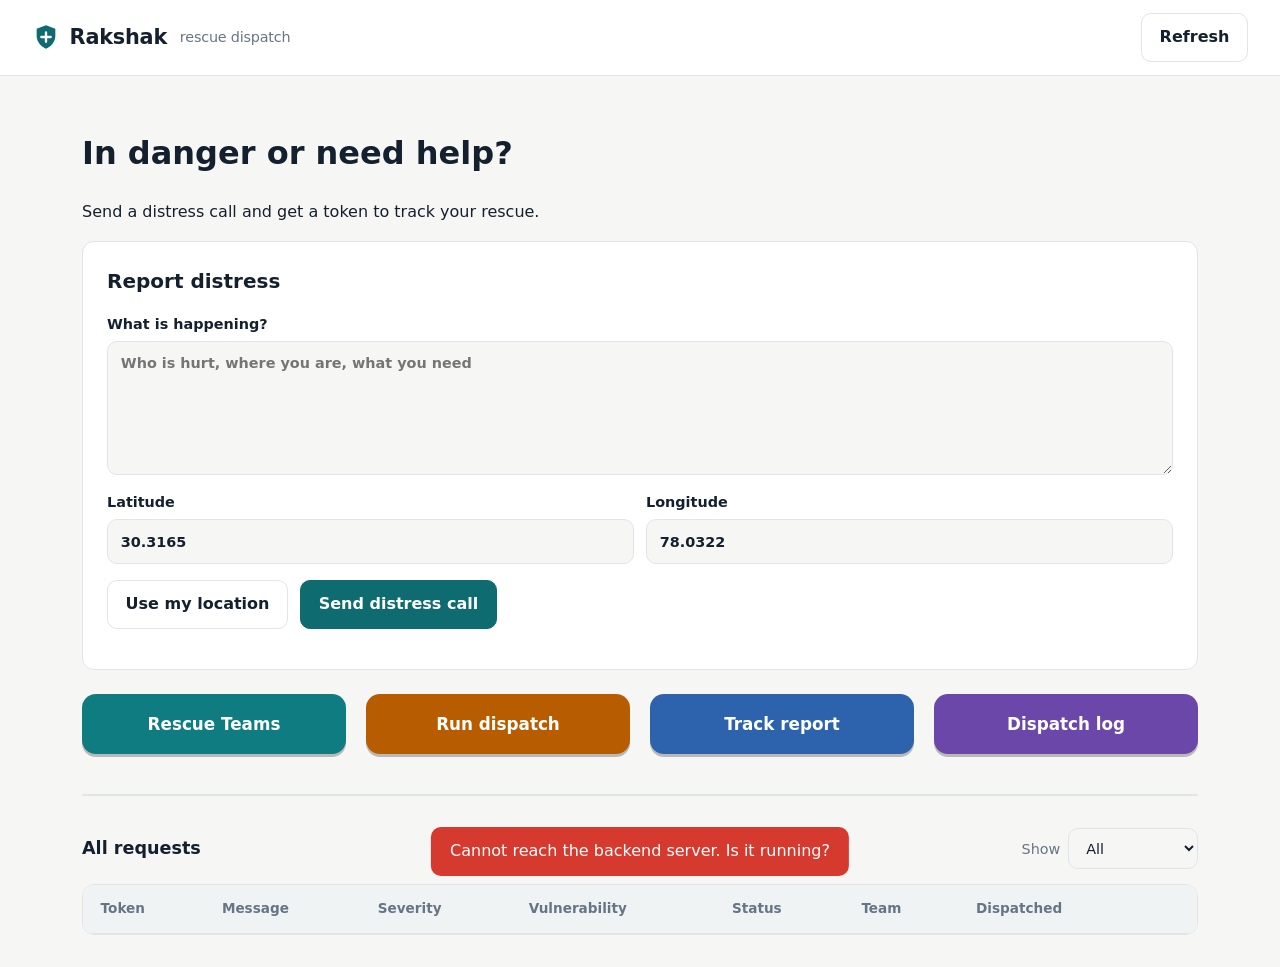
<file: index.html>
<!DOCTYPE html>
<html lang="en">
<head>
<meta charset="UTF-8">
<meta name="viewport" content="width=device-width, initial-scale=1">
<title>Dispatch board – Rakshak</title>
<link rel="stylesheet" href="style.css">
</head>
<body data-page="board">
<header class="top"></header>
<main>
  <div><h1>In danger or need help?</h1><p>Send a distress call and get a token to track your rescue.</p></div>
  <form id="distressForm" class="card">
    <h2>Report distress</h2>
    <label>What is happening?
      <textarea name="raw_message" rows="5" required placeholder="Who is hurt, where you are, what you need"></textarea></label>
    <div class="row">
          <label>Latitude <input name="latitude" type="number" step="any" min="-90" max="90" value="30.3165" required></label>
          <label>Longitude <input name="longitude" type="number" step="any" min="-180" max="180" value="78.0322" required></label>
        </div>
    <div class="row"><button type="button" id="geo" class="ghost">Use my location</button>
    <button class="primary">Send distress call</button></div>
    <div id="reportResult"></div>
  </form>

<div class="actions">
  <a class="btn action a-register" href="teams.html">Rescue Teams</a>
  <button id="runDispatch" class="btn action a-run">Run dispatch</button>
  <a class="btn action a-track" href="track.html">Track report</a>
  <a class="btn action a-log" href="logs.html">Dispatch log</a>
</div>

<div class="stats" id="stats"></div>

<div class="head-row">
  <h2>All requests</h2>
  <span class="hint" id="updated"></span>
  <label>Show <select id="ticketFilter"><option value="all" selected>All</option><option value="Pending">Pending</option><option value="Dispatched">Dispatched</option><option value="Resolved">Resolved</option></select></label>
</div>
<div class="tablewrap"><table>
  <thead><tr><th>Token</th><th>Message</th><th>Severity</th><th>Vulnerability</th><th>Status</th><th>Team</th><th>Dispatched</th><th></th></tr></thead>
  <tbody id="requestRows"></tbody>
</table></div>
</main>
<div id="toast" role="status" aria-live="polite"></div>
<script src="app.js"></script>
</body>
</html>
</file>
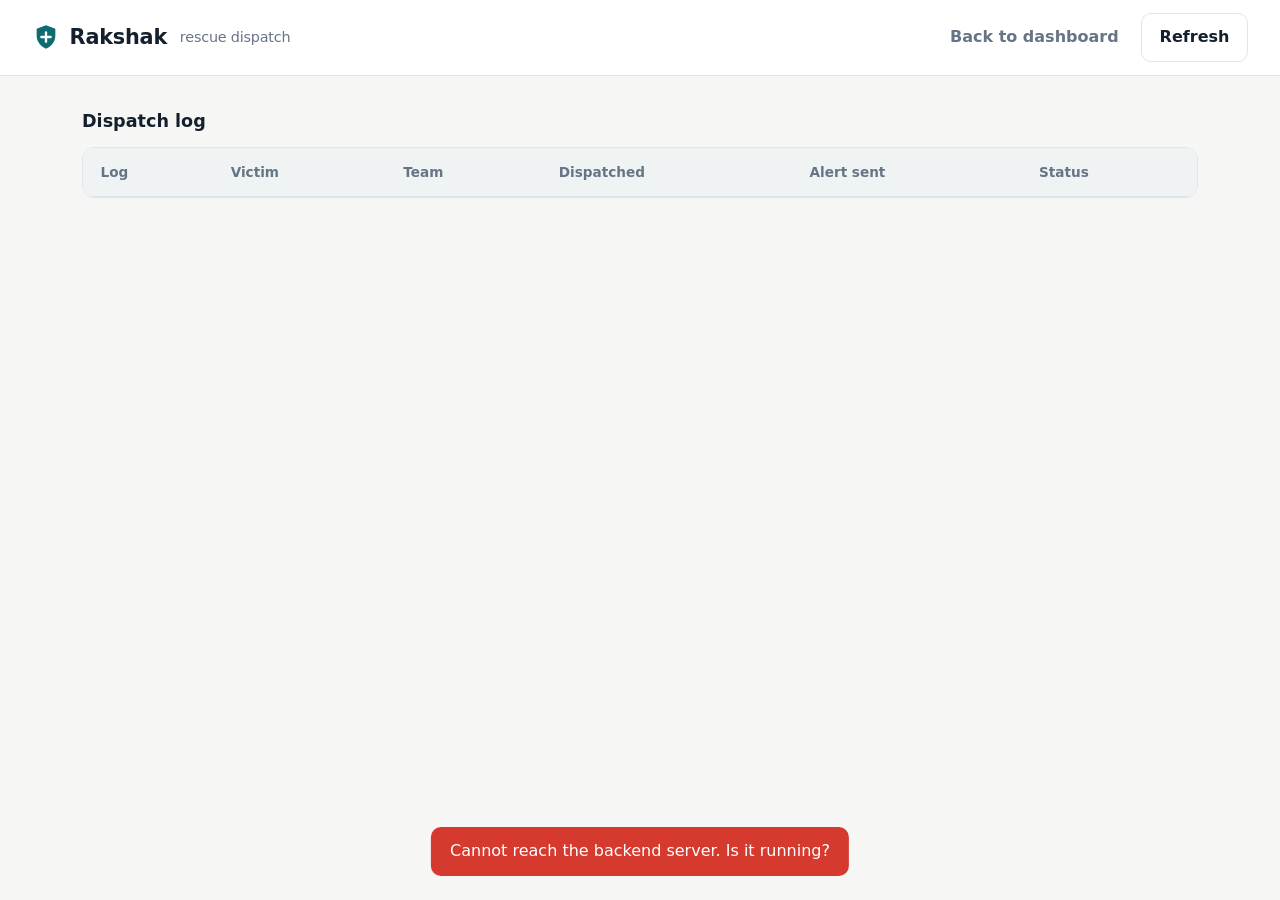
<file: logs.html>
<!DOCTYPE html>
<html lang="en">
<head>
<meta charset="UTF-8">
<meta name="viewport" content="width=device-width, initial-scale=1">
<title>Dispatch log – Rakshak</title>
<link rel="stylesheet" href="style.css">
</head>
<body data-page="logs">
<header class="top"></header>
<main>
<h2>Dispatch log</h2>
<div class="tablewrap"><table><thead><tr><th>Log</th><th>Victim</th><th>Team</th><th>Dispatched</th><th>Alert sent</th><th>Status</th></tr></thead>
<tbody id="logRows"></tbody></table></div>
</main>
<div id="toast" role="status" aria-live="polite"></div>
<script src="app.js"></script>
</body>
</html>
</file>
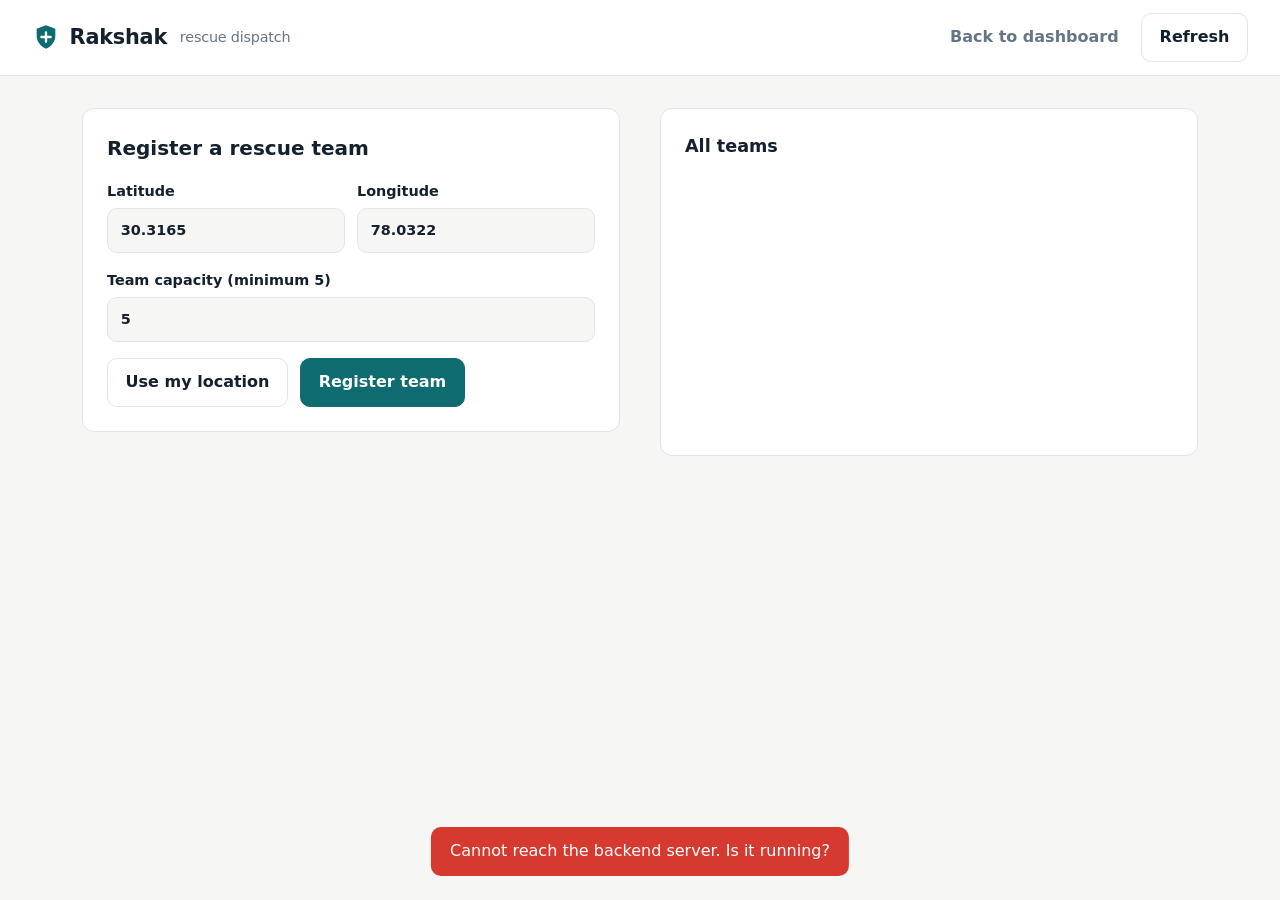
<file: teams.html>
<!DOCTYPE html>
<html lang="en">
<head>
<meta charset="UTF-8">
<meta name="viewport" content="width=device-width, initial-scale=1">
<title>Rescue teams – Rakshak</title>
<link rel="stylesheet" href="style.css">
</head>
<body data-page="teams">
<header class="top"></header>
<main>
<div class="cols">
  <form id="teamForm" class="card">
    <h2>Register a rescue team</h2>
    <div class="row">
        <label>Latitude <input name="latitude" type="number" step="any" min="-90" max="90" value="30.3165" required></label>
        <label>Longitude <input name="longitude" type="number" step="any" min="-180" max="180" value="78.0322" required></label>
      </div>
    <label>Team capacity (minimum 5) <input name="team_capacity" type="number" min="5" value="5" required></label>
    <div>
      <div class="row"><button type="button" id="geo" class="ghost">Use my location</button>
      <button class="primary">Register team</button>
    </div>
  </form>
</div>
<div id="list"><h2>All teams</h2><div id="teamList" class="list"></div></div>
</main>
<div id="toast" role="status" aria-live="polite"></div>
<script src="app.js"></script>
</body>
</html>
</file>
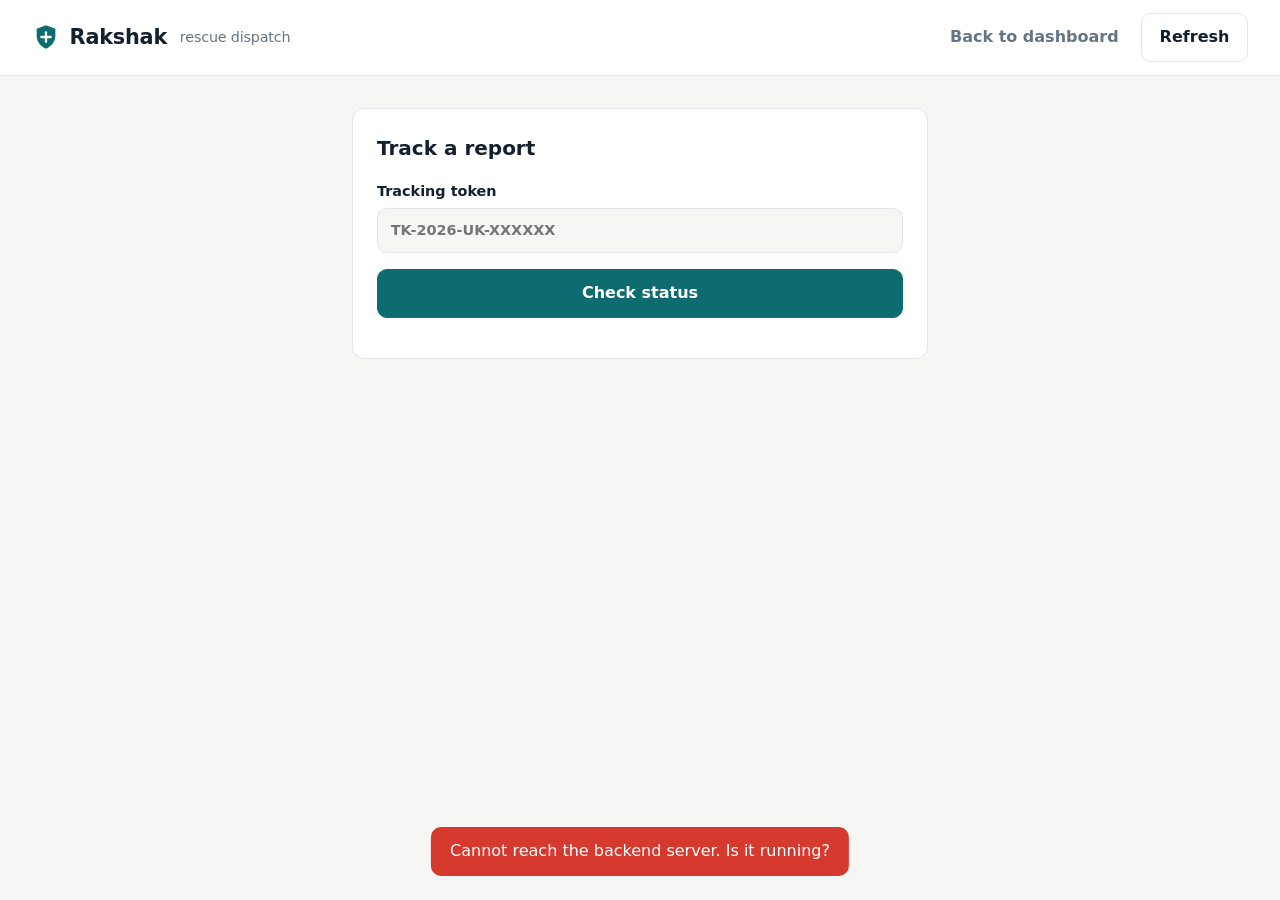
<file: track.html>
<!DOCTYPE html>
<html lang="en">
<head>
<meta charset="UTF-8">
<meta name="viewport" content="width=device-width, initial-scale=1">
<title>Track report – Rakshak</title>
<link rel="stylesheet" href="style.css">
</head>
<body data-page="track">
<header class="top"></header>
<main class="narrow">
<form id="trackForm" class="card">
  <h2>Track a report</h2>
  <label>Tracking token <input name="token" placeholder="TK-2026-UK-XXXXXX" required></label>
  <button class="primary">Check status</button>
  <div id="trackResult"></div>
</form>
</main>
<div id="toast" role="status" aria-live="polite"></div>
<script src="app.js"></script>
</body>
</html>
</file>
<file: style.css>
:root {
    --bg: #f6f7f5;
    --panel: #fff;
    --ink: #14202e;
    --mute: #667585;
    --line: #e1e5e8;
    --wash: #f0f3f4;
    --brand: #0e6b6f;
    --brand-ink: #fff;
    --danger: #d63a2f;
    --ok: #2c8a57;
    --warn: #c27a0e;
    --info: #2d6fb7;
    --s1: #4f8a5b;
    --s2: #8aa23a;
    --s3: #d9a31c;
    --s4: #e0702a;
    --s5: #c32f27;
    --r: 12px;
  }
  @media (prefers-color-scheme: dark) {
    :root {
      --bg: #0e151d;
      --panel: #16202b;
      --ink: #e8edf2;
      --mute: #8a99a8;
      --line: #25323f;
      --wash: #1b2733;
      --brand: #35b0b5;
      --brand-ink: #05181a;
      --danger: #ef5b4f;
      --ok: #4cc58a;
      --warn: #e5a23a;
      --info: #6aa6e8;
    }
  }
  * { box-sizing: border-box; }
  body { margin: 0; background: var(--bg); color: var(--ink); font: 16px/1.55 system-ui, "Segoe UI", Roboto, sans-serif; }
  a { color: inherit; }
  h2 { font-size: 1.1rem; margin: 0 0 .75rem; }
  
  /* Header */
  .top { display: flex; align-items: center; justify-content: space-between; gap: 1rem; padding: .8rem 2rem; background: var(--panel); border-bottom: 1px solid var(--line); position: sticky; top: 0; z-index: 5; }
  .logo { display: flex; align-items: center; gap: .6rem; font-size: 1.3rem; font-weight: 700; letter-spacing: -.01em; text-decoration: none; color: var(--ink); }
  .logo svg { color: var(--brand); }
  .logo small { font-weight: 400; color: var(--mute); font-size: .9rem; margin-left: .2rem; }
  .topr { display: flex; align-items: center; gap: .6rem; }
  .back { color: var(--mute); text-decoration: none; font-weight: 600; padding: .5rem .8rem; border-radius: 8px; }
  .back:hover { background: var(--wash); color: var(--ink); }
  
  main { max-width: 1180px; margin: 0 auto; padding: 2rem; }
  .narrow { max-width: 640px; }
  
  /* Standard Buttons */
  button, .btn { font: inherit; font-weight: 600; display: inline-flex; align-items: center; justify-content: center; gap: .4rem; padding: .7rem 1.1rem; border-radius: 10px; border: 1px solid var(--line); background: var(--panel); color: var(--ink); text-decoration: none; cursor: pointer; transition: background .15s, border-color .15s; }
  button:hover, .btn:hover { background: var(--wash); border-color: var(--mute); }
  .ghost { background: transparent; }
  .primary { background: var(--brand); color: var(--brand-ink); border-color: var(--brand); }
  .primary:hover { background: var(--brand); filter: brightness(1.08); }
  .small { padding: .35rem .75rem; font-size: .85rem; border-radius: 8px; }
  button:disabled { opacity: .55; cursor: wait; }
  :focus-visible { outline: 3px solid var(--info); outline-offset: 2px; }
  
  /* Dashboard Form Injection Fixes */
  body[data-page="board"] .cta,
  body:not([data-page]) .cta {
    background: var(--panel);
    border: 1px solid var(--line);
    padding: 1.5rem;
    border-radius: var(--r);
    display: block;
    margin-bottom: 2.5rem; /* Clean margin to detach from buttons below */
  }
  
  /* Dashboard Action Buttons Grid (Strict 5-Column Even Spacing) */
  .actions {
    display: grid;
    grid-template-columns: repeat(4, 1fr);
    gap: 1.25rem;
    width: 100%;
    margin-bottom: 2.5rem;
  }
  .actions .btn, .actions button { width: 100%; padding: .9rem .5rem; }
  
  .action {
    --bg-a: var(--brand);
    font-family: ui-rounded, "SF Pro Rounded", "Nunito", "Segoe UI", system-ui, sans-serif;
    font-size: 1.05rem;
    font-weight: 700;
    min-height: 60px;
    color: #fff;
    background: var(--bg-a);
    border: 0;
    border-radius: 14px;
    box-shadow: 0 3px 0 rgba(0,0,0,.25);
  }
  .action:hover { background: var(--bg-a); filter: brightness(1.12); border: 0; }
  .action:active { transform: translateY(2px); box-shadow: 0 1px 0 rgba(0,0,0,.25); }
  .a-register { --bg-a: #0e7c80; }
  .a-run { --bg-a: #b85c00; }
  .a-track { --bg-a: #2d63ad; }
  .a-teams { --bg-a: #515f73; }
  .a-log { --bg-a: #6a47a8; }
  
  /* Dashboard Stats */
  .stats { display: grid; grid-template-columns: repeat(5, 1fr); background: var(--panel); border: 1px solid var(--line); border-radius: var(--r); margin-bottom: 2rem; overflow: hidden; }
  .stat { padding: 1rem 1.25rem; border-right: 1px solid var(--line); }
  .stat:last-child { border: 0; }
  .stat b { display: block; font-size: 1.8rem; line-height: 1.15; }
  .stat span { color: var(--mute); font-size: .9rem; }
  .head-row { display: flex; align-items: center; gap: 1rem; flex-wrap: wrap; margin-bottom: .9rem; }
  .head-row h2 { margin: 0; flex: 1; }
  .head-row label { display: flex; align-items: center; gap: .5rem; font-weight: 400; color: var(--mute); }
  
  /* Tables */
  .tablewrap { overflow-x: auto; background: var(--panel); border: 1px solid var(--line); border-radius: var(--r); }
  table { width: 100%; border-collapse: collapse; }
  th, td { text-align: left; padding: .85rem 1.1rem; border-bottom: 1px solid var(--line); white-space: nowrap; vertical-align: middle; }
  tbody tr:last-child td { border-bottom: 0; }
  th { color: var(--mute); font-size: .85rem; font-weight: 600; background: var(--wash); }
  .wrap { white-space: normal; min-width: 220px; max-width: 340px; overflow-wrap: anywhere; }
  .id { font-family: ui-monospace, Consolas, monospace; font-size: .9rem; font-weight: 600; }
  
  /* Badges */
  .sev { display: inline-block; min-width: 1.7rem; text-align: center; color: #fff; border-radius: 6px; padding: .05rem .4rem; font-size: .85rem; font-weight: 700; }
  .s1 { background: var(--s1); } .s2 { background: var(--s2); } .s3 { background: var(--s3); } .s4 { background: var(--s4); } .s5 { background: var(--s5); }
  .pill { display: inline-flex; align-items: center; gap: .4rem; font-size: .85rem; font-weight: 600; color: var(--c, var(--mute)); }
  .pill::before { content: ""; width: .55rem; height: .55rem; border-radius: 50%; background: currentColor; }
  .pill.Pending, .pill.In_Transit { --c: var(--warn); }
  .pill.Dispatched { --c: var(--info); }
  .pill.Available, .pill.Resolved, .pill.Completed { --c: var(--ok); }
  td .pill, .head .pill { margin: 0; }
  .head .pill { margin-left: auto; }

  /* Forms and Cards */
.card { 
    display: grid; 
    gap: 1rem; 
    background: var(--panel); 
    border: 1px solid var(--line); 
    border-radius: var(--r); 
    padding: 1.5rem; 
    margin-bottom: 1.5rem; /* Adds space below the card */
  }
  .card h2 { margin: 0; font-size: 1.25rem; }
  label { display: grid; gap: .35rem; font-weight: 600; font-size: .9rem; }
  input, textarea, select { font: inherit; padding: .65rem .8rem; border: 1px solid var(--line); border-radius: 10px; background: var(--bg); color: var(--ink); width: 100%; }
  select { width: auto; }
  textarea { resize: vertical; }
  .row { display: flex; gap: .75rem; flex-wrap: wrap; }
  .row > label { flex: 1; min-width: 140px; }
  
  /* View Separation logic for Teams (Register vs View Only) */
  .cols {
    display: grid;
    grid-template-columns: 1fr 1fr;
    gap: 2.5rem;
    align-items: start;
  }
  
  #list {
    background: var(--panel);
    border: 1px solid var(--line);
    border-radius: var(--r);
    padding: 1.5rem;
    height: 100%;
  }
  #list h2 { margin-bottom: 1.25rem; }
  
  /* If on the dedicated view_teams.html page, hide the registration form and center the list */
  body[data-page="view_teams"] .cols {
    grid-template-columns: 1fr;
    max-width: 800px;
    margin: 0 auto;
  }
  body[data-page="view_teams"] #teamForm,
  body[data-page="view_teams"] #latestRegisteredTeam {
    display: none !important;
  }
  
  .list { display: grid; gap: .75rem; }
  .item { display: grid; gap: .4rem; background: var(--panel); border: 1px solid var(--line); border-radius: var(--r); padding: 1rem 1.1rem; }
  .item .head { display: flex; gap: .5rem; align-items: center; flex-wrap: wrap; }
  .item .msg { margin: 0; overflow-wrap: anywhere; }
  .meta { color: var(--mute); font-size: .88rem; display: flex; gap: 1rem; flex-wrap: wrap; }
  .empty { color: var(--mute); padding: 1.5rem; text-align: center; }
  .item.empty, .list > .empty { border: 1px dashed var(--line); border-radius: var(--r); }
  .result { border-left: 4px solid var(--ok); background: var(--wash); padding: .9rem 1rem; border-radius: 8px; }
  .result p { margin: .3rem 0; }
  .result.err { border-color: var(--danger); }
  
  /* Notifications */
  #toast { position: fixed; left: 50%; bottom: 1.5rem; transform: translate(-50%, 200%); background: var(--ink); color: var(--bg); padding: .75rem 1.2rem; border-radius: 10px; max-width: 90vw; transition: transform .2s; z-index: 9; }
  #toast.show { transform: translate(-50%, 0); }
  #toast.err { background: var(--danger); color: #fff; }
  
  /* Responsive Media Queries */
  @media (max-width: 1050px) {
    .actions { grid-template-columns: repeat(3, 1fr); }
    .stats { grid-template-columns: repeat(3, 1fr); }
    .stat { border-bottom: 1px solid var(--line); }
  }
  @media (max-width: 768px) {
    .actions { grid-template-columns: repeat(2, 1fr); }
    .stats { grid-template-columns: repeat(2, 1fr); }
    .cols { grid-template-columns: 1fr; } 
  }
  @media (max-width: 560px) {
    .top { padding: .7rem 1rem; }
    main { padding: 1rem; }
    .logo small { display: none; }
    .actions, .stats { grid-template-columns: 1fr; }
  }
  @media (prefers-reduced-motion: reduce) {
    #toast, button, .btn { transition: none; }
  }
</file>
